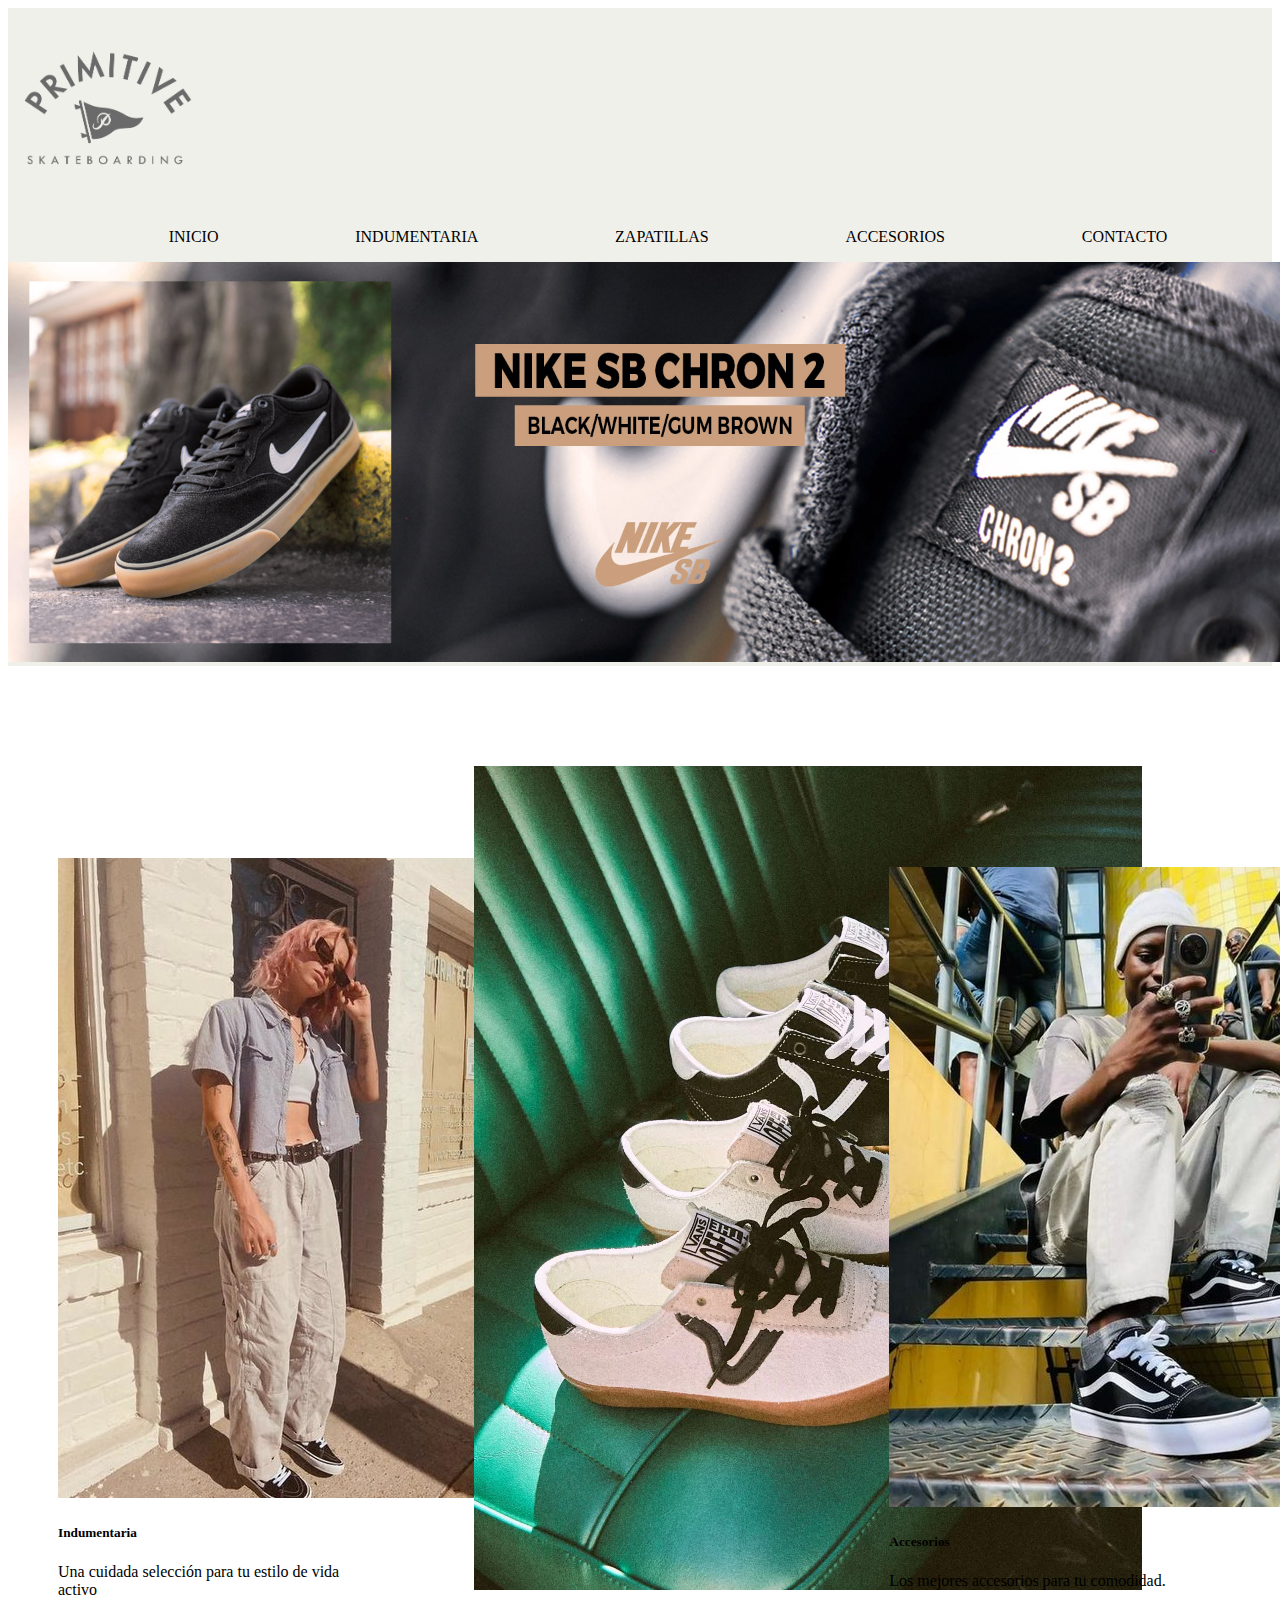
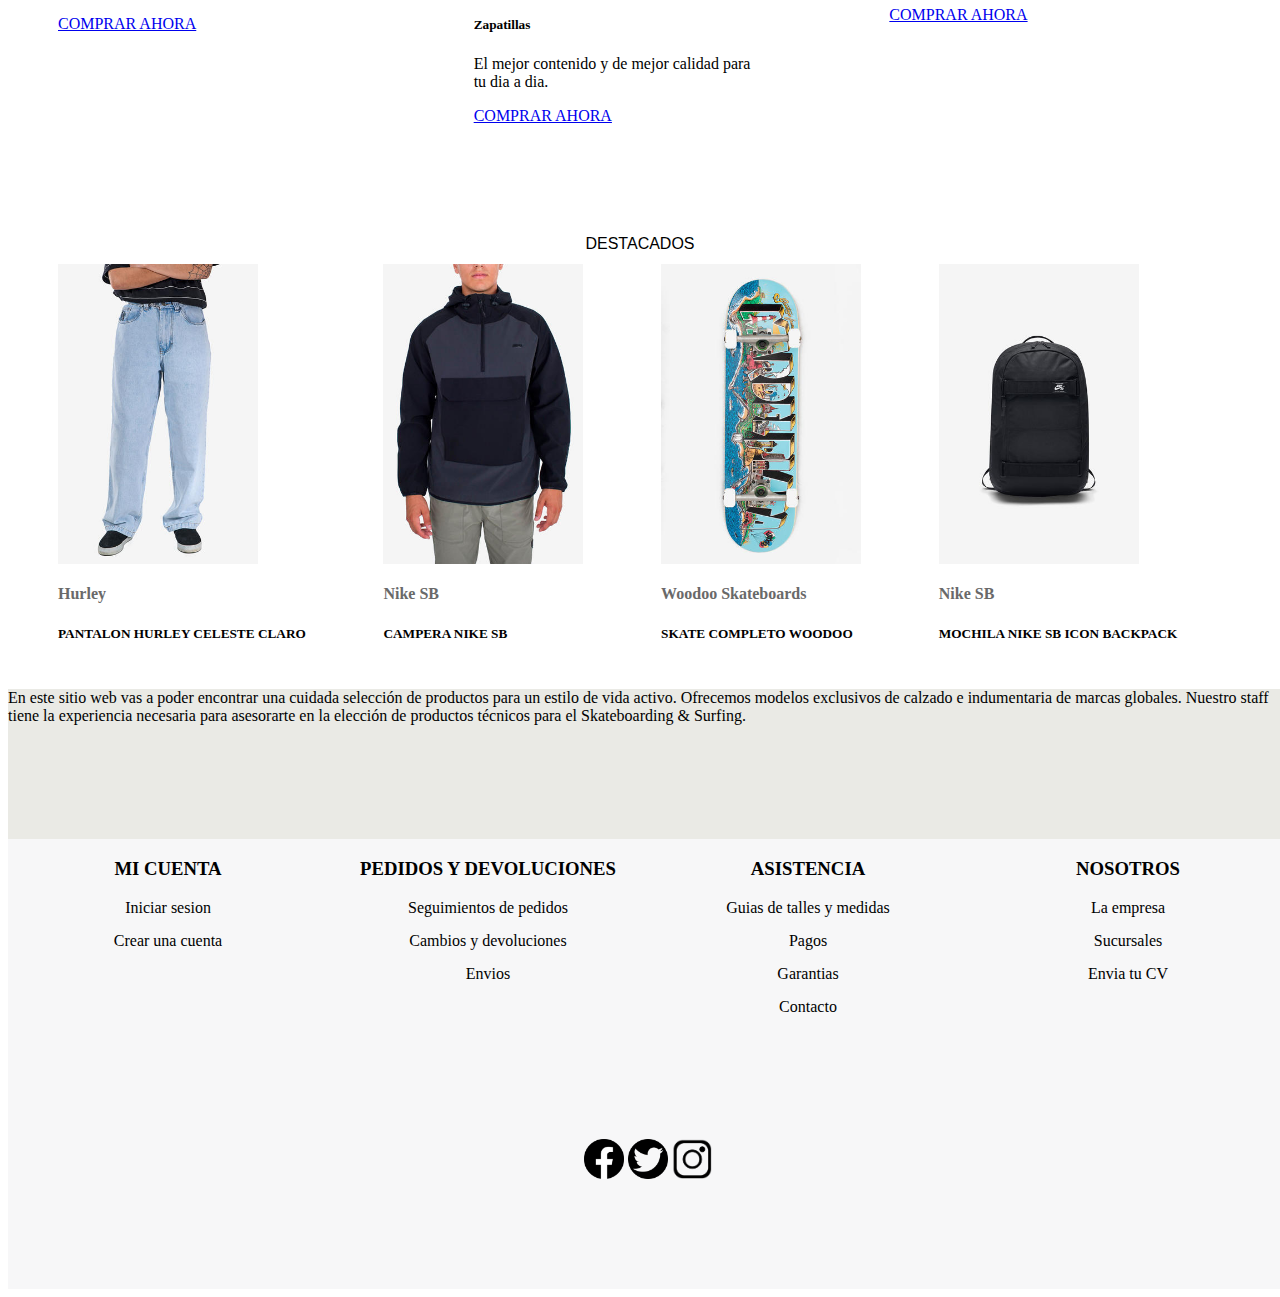
<file: index.html>
<!doctype html>
<html lang="en">

<head>
    <meta charset="utf-8">
    <meta name="viewport" content="width=device-width, initial-scale=1">
    <meta name="description" content=" Los mejores modelos exclusivos de calzado e indumentaria de marcas globales para tu estilo de vida
    activo.">
    <meta name="keywords" content="Indumentaria, zapatillas, remeras, skate, tendencia, nike, accesorios, vans">
    <title>Inicio</title>
    <link rel="stylesheet" href="./css/style.css">
    <link rel="shortcut icon" href="./resources/logo.jpg" type="image/x-icon">
    <link href="https://cdn.jsdelivr.net/npm/bootstrap@5.3.2/dist/css/bootstrap.min.css" rel="stylesheet"
        integrity="sha384-T3c6CoIi6uLrA9TneNEoa7RxnatzjcDSCmG1MXxSR1GAsXEV/Dwwykc2MPK8M2HN" crossorigin="anonymous">

</head>

<body>
    <header class="header">
        <nav>
            <a href="./index.html">
                <img src="./resources/MARCAS_Mesa de trabajo 1.png" alt="logo"></a>
            <ul>
                <li><a href="./index.html">INICIO</a></li>
                <li><a href="./pages/indumentaria.html">INDUMENTARIA</a></li>
                <li><a href="./pages/calzado.html">ZAPATILLAS</a></li>
                <li><a href="./pages/accesorios.html">ACCESORIOS</a></li>
                <li><a href="./pages/contacto.html">CONTACTO</a></li>
            </ul>
            <a href="#" class="banner-promo"><img src="./resources/Drifters_NikeSBCron2_WEB-Desktop.jpg"
                    alt="banner-promo"></a>
        </nav>

    </header>

    <main>

    <section>

        <div class="grid">
            <div class="producto1">
                <div class="card" style="width: 18rem;">
                    <img src="./resources/art3.jpeg" class="card-img-top" alt="INDUMENTARIA">
                    <div class="card-body">
                        <h5 class="card-title">Indumentaria</h5>
                        <p class="card-text">Una cuidada selección para tu estilo de vida activo</p>
                        <a href="#" class="btn btn-dark">COMPRAR AHORA</a>
                    </div>
                </div>
            </div>
            <div class="producto2">
                <div class="card" style="width: 18rem;">
                    <img src="./resources/art1.webp" class="card-img-top" alt="ZAPATILLAS">
                    <div class="card-body">
                        <h5 class="card-title">Zapatillas</h5>
                        <p class="card-text">El mejor contenido y de mejor calidad para tu dia a dia.</p>
                        <a href="#" class="btn btn-dark">COMPRAR AHORA</a>
                    </div>
                </div>
            </div>
            <div class="producto3">
                <div class="card" style="width: 18rem;">
                    <img src="./resources/promo1.jpeg" class="card-img-top" alt="ACCESORIOS">
                    <div class="card-body">
                        <h5 class="card-title">Accesorios</h5>
                        <p class="card-text">Los mejores accesorios para tu comodidad.</p>
                        <a href="#" class="btn btn-dark">COMPRAR AHORA</a>
                    </div>
                </div>
            </div>
        </div>

    </section>

    <section>
        <h1>DESTACADOS</h1>
        <div class="grid1">
            <div class="promo1"><img src="./resources/FOTOPRINC1.jpeg" alt="foto1"></div>
            <div class="promo2"><img src="./resources/FOTOPRINC2.jpeg" alt="foto2"></div>
            <div class="promo3"><img src="./resources/FOTOPRINC3.jpeg" alt="foto3"></div>
            <div class="promo4"><img src="./resources/FOTOPRINC4.jpeg" alt="foto4"></div>
            <div class="descripcion1">
                <h4>Hurley</h4>
                <h5>PANTALON HURLEY CELESTE CLARO</h5>
            </div>
            <div class="descripcion2">
                <h4>Nike SB</h4>
                <h5>CAMPERA NIKE SB</h5>
            </div>
            <div class="descripcion3">
                <h4>Woodoo Skateboards</h4>
                <h5>SKATE COMPLETO WOODOO</h5>
            </div>
            <div class="descripcion4">
                <h4>Nike SB</h4>
                <H5>MOCHILA NIKE SB ICON BACKPACK</H5>
            </div>

    </section>


    </main>

    <footer>
        <div class="footer">
            <div class="footer1">
                En este sitio web vas a poder encontrar una cuidada selección de productos para un estilo de vida
                activo. Ofrecemos modelos exclusivos de calzado e indumentaria de marcas globales.
                Nuestro staff tiene la experiencia necesaria para asesorarte en la elección de productos técnicos para
                el Skateboarding & Surfing.
            </div>
            <div class="footer2">
                <h3>MI CUENTA</h3>
                <li>Iniciar sesion</li>
                <li>Crear una cuenta</li>
            </div>
            <div class="footer3">
                <H3>PEDIDOS Y DEVOLUCIONES</H3>
                <li>Seguimientos de pedidos</li>
                <li>Cambios y devoluciones</li>
                <li>Envios</li>
            </div>
            <div class="footer4">
                <H3>ASISTENCIA</H3>
                <li>Guias de talles y medidas</li>
                <li>Pagos</li>
                <li>Garantias</li>
                <li>Contacto</li>
            </div>
            <div class="footer5">
                <H3>NOSOTROS</H3>
                <li>La empresa</li>
                <li>Sucursales</li>
                <li>Envia tu CV</li>
            </div>
            <div class="footer6">
                <a href="#"><img src="./resources/facebook2.png" alt="facebook"></a>
                <a href="#"><img src="./resources/twitter2.png" alt="twitter"></a>
                <a href="#"><img src="./resources/instagram.png" alt="instagram"></a>
            </div>
        </div>
    </footer>

</body>

</html>
<script src="https://cdn.jsdelivr.net/npm/bootstrap@5.3.2/dist/js/bootstrap.bundle.min.js"
    integrity="sha384-C6RzsynM9kWDrMNeT87bh95OGNyZPhcTNXj1NW7RuBCsyN/o0jlpcV8Qyq46cDfL"
    crossorigin="anonymous"></script>
</body>

</html>
</file>
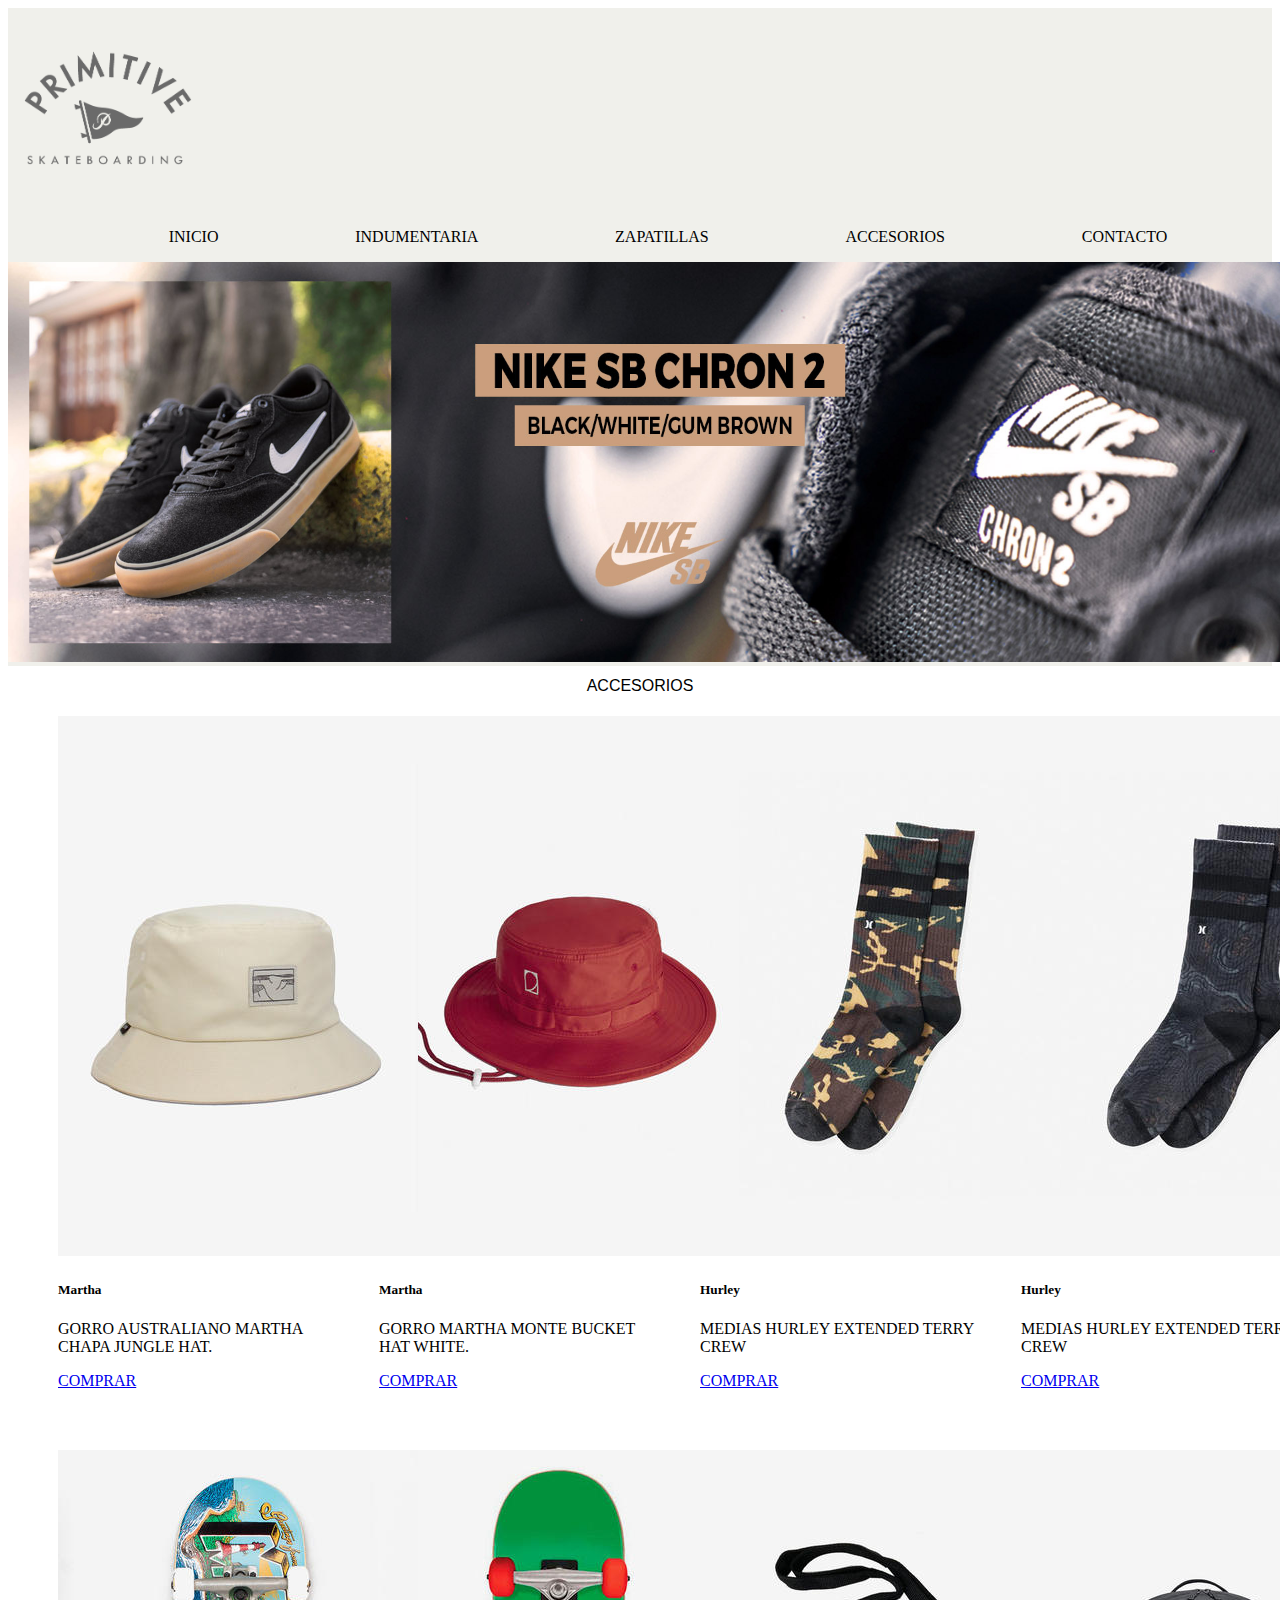
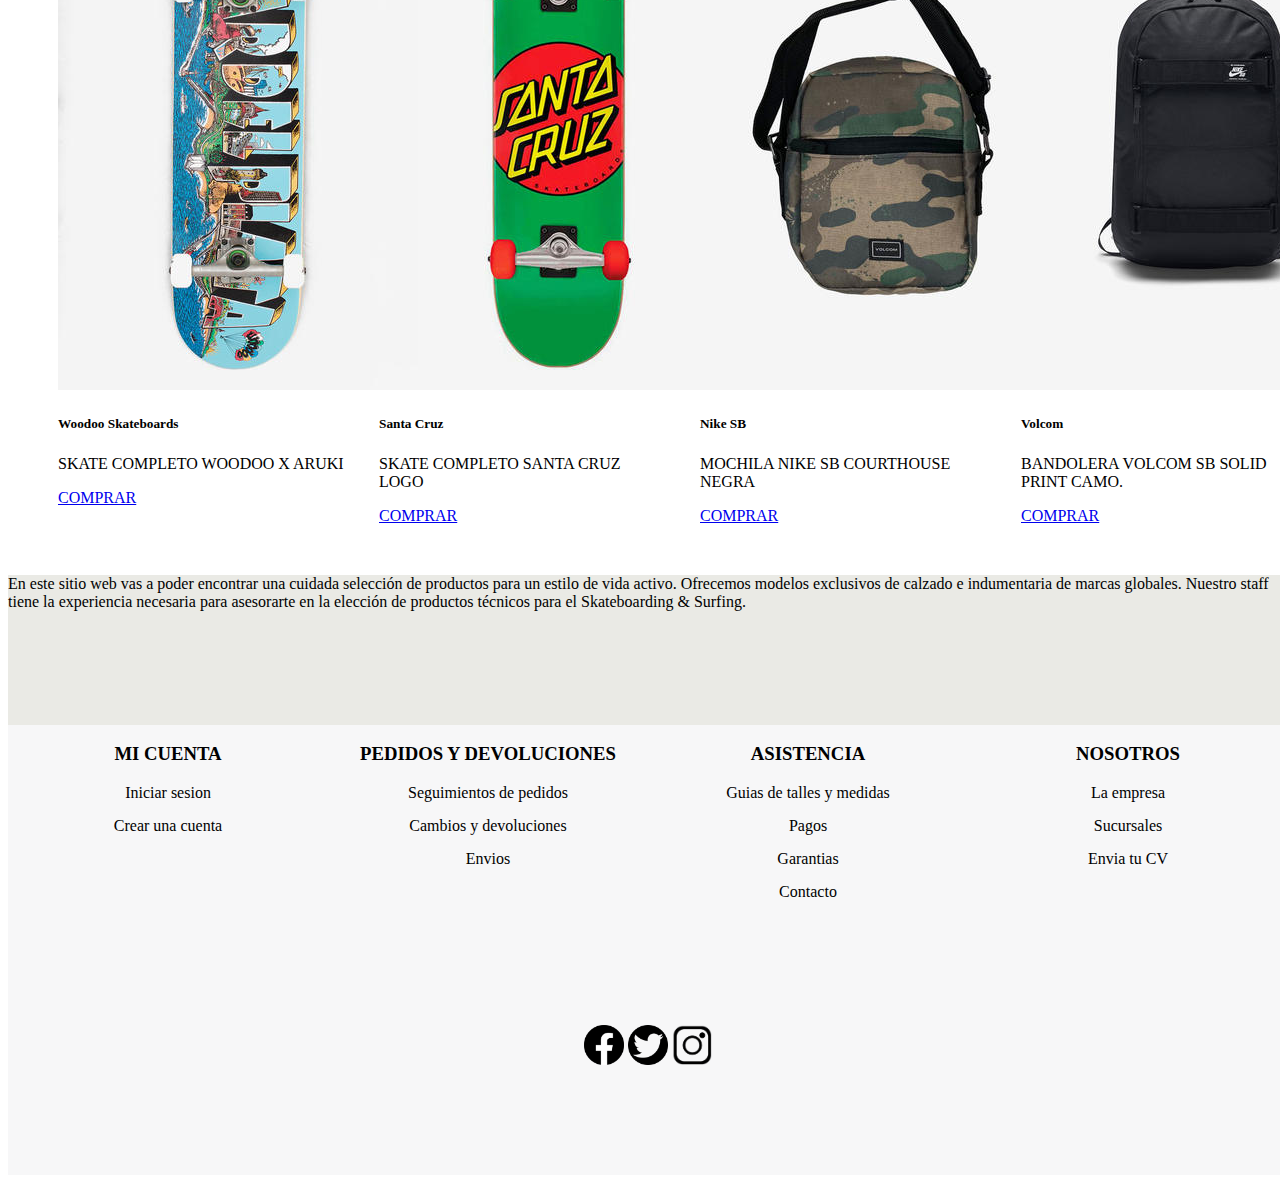
<file: pages/accesorios.html>
<!doctype html>
<html lang="en">
  <head>
    <meta charset="utf-8">
    <meta name="viewport" content="width=device-width, initial-scale=1">
    <meta name="description" content="Todas las tendencias que buscás para completar tu look">
    <meta name="keywords" content="Accesorios, gorra, mochilas, skates, gorros, billeteras">
    <title>Accesorios</title>
    <link rel="stylesheet" href="../css/style.css">
    <link rel="shortcut icon" href="../resources/logo.jpg" type="image/x-icon">
    <link href="https://cdn.jsdelivr.net/npm/bootstrap@5.3.2/dist/css/bootstrap.min.css" rel="stylesheet" integrity="sha384-T3c6CoIi6uLrA9TneNEoa7RxnatzjcDSCmG1MXxSR1GAsXEV/Dwwykc2MPK8M2HN" crossorigin="anonymous">
  </head>
  <body>
    <header class="header">
      <nav class="header__nav">
          <a href="../index.html">
              <img src="../resources/MARCAS_Mesa de trabajo 1.png" alt="logo"></a>
          <ul>
              <li><a href="../index.html">INICIO</a></li>
              <li><a href="./indumentaria.html">INDUMENTARIA</a></li>
              <li><a href="./calzado.html">ZAPATILLAS</a></li>
              <li><a href="./accesorios.html">ACCESORIOS</a></li>
              <li><a href="./contacto.html">CONTACTO</a></li>
          </ul>
                <a href="#" class="banner-promo"><img src="../resources/Drifters_NikeSBCron2_WEB-Desktop.jpg"
              alt="banner-promo"></a>
      </nav>

  </header>

  <main>
    <section>
      <H1>ACCESORIOS</H1>
      <div class="remera">
        <div class="remera4">
          <div class="card" style="width: 18rem;">
            <img src="../resources/accesorio1.jpeg" class="card-img-top" alt="...">
            <div class="card-body">
              <h5 class="card-title">Hurley</h5>
              <p class="card-text">MEDIAS HURLEY EXTENDED TERRY CREW</p>
              <a href="#" class="btn btn-secondary">COMPRAR</a>
            </div>
          </div>
        </div>
        <div class="remera3">
          <div class="card" style="width: 18rem;">
            <img src="../resources/accesorio2.jpeg" class="card-img-top" alt="...">
            <div class="card-body">
              <h5 class="card-title">Hurley</h5>
              <p class="card-text">MEDIAS HURLEY EXTENDED TERRY CREW</p>
              <a href="#" class="btn btn-secondary">COMPRAR</a>
            </div>
          </div>
        </div>
        <div class="remera2">
          <div class="card" style="width: 18rem;">
            <img src="../resources/accesorio3.jpeg" class="card-img-top" alt="...">
            <div class="card-body">
              <h5 class="card-title">Martha</h5>
              <p class="card-text">GORRO MARTHA MONTE BUCKET HAT WHITE.</p>
              <a href="#" class="btn btn-secondary">COMPRAR</a>
            </div>
          </div>
        </div>
        <div class="remera1">
          <div class="card" style="width: 18rem;">
            <img src="../resources/accesorio4.jpeg" class="card-img-top" alt="...">
            <div class="card-body">
              <h5 class="card-title">Martha</h5>
              <p class="card-text">GORRO AUSTRALIANO MARTHA CHAPA JUNGLE HAT.</p>
              <a href="#" class="btn btn-secondary">COMPRAR</a>
            </div>
          </div>
        </div>
      </div>
    </section>

    <section>
      <div class="remeras2">
        <div class="remera4">
          <div class="card" style="width: 18rem;">
            <img src="../resources/accesorio5.jpeg" class="card-img-top" alt="...">
            <div class="card-body">
              <h5 class="card-title">Volcom</h5>
              <p class="card-text">BANDOLERA VOLCOM SB SOLID PRINT CAMO.</p>
              <a href="#" class="btn btn-secondary">COMPRAR</a>
            </div>
          </div>
        </div>
        <div class="remera3">
          <div class="card" style="width: 18rem;">
            <img src="../resources/accesorio6.jpeg" class="card-img-top" alt="...">
            <div class="card-body">
              <h5 class="card-title">Nike SB</h5>
              <p class="card-text">MOCHILA NIKE SB COURTHOUSE NEGRA</p>
              <a href="#" class="btn btn-secondary">COMPRAR</a>
            </div>
          </div>
        </div>
        <div class="remera2">
          <div class="card" style="width: 18rem;">
            <img src="../resources/accesorio8.jpeg" class="card-img-top" alt="...">
            <div class="card-body">
              <h5 class="card-title">Santa Cruz</h5>
              <p class="card-text">SKATE COMPLETO SANTA CRUZ LOGO</p>
              <a href="#" class="btn btn-secondary">COMPRAR</a>
            </div>
          </div>
        </div>
        <div class="remera1">
            <div class="card" style="width: 18rem;">
              <img src="../resources/accesorio7.jpeg" class="card-img-top" alt="...">
              <div class="card-body">
                <h5 class="card-title">Woodoo Skateboards</h5>
                <p class="card-text">SKATE COMPLETO WOODOO X ARUKI</p>
                <a href="#" class="btn btn-secondary">COMPRAR</a>
              </div>
          </div>
        </div>
      </div>

    </section>
  </main>




    <footer>
      <div class="footer">
          <div class="footer1">
              En este sitio web vas a poder encontrar una cuidada selección de productos para un estilo de vida activo. Ofrecemos modelos exclusivos de calzado e indumentaria de marcas globales.
              Nuestro staff tiene la experiencia necesaria para asesorarte en la elección de productos técnicos para el Skateboarding & Surfing.
          </div>
          <div class="footer2">
              <h3>MI CUENTA</h3>
              <li>Iniciar sesion</li>
              <li>Crear una cuenta</li>
          </div>
          <div class="footer3">
              <H3>PEDIDOS Y DEVOLUCIONES</H3>
              <li>Seguimientos de pedidos</li>
              <li>Cambios y devoluciones</li>
              <li>Envios</li>
          </div>
          <div class="footer4">
              <H3>ASISTENCIA</H3>
              <li>Guias de talles y medidas</li>
              <li>Pagos</li>
              <li>Garantias</li>
              <li>Contacto</li>
          </div>
          <div class="footer5">
              <H3>NOSOTROS</H3>
              <li>La empresa</li>
              <li>Sucursales</li>
              <li>Envia tu CV</li>
          </div>
          <div class="footer6">
              <a href="#"><img src="../resources/facebook2.png" alt="facebook"></a>
              <a href="#"><img src="../resources/twitter2.png" alt="twitter"></a>
              <a href="#"><img src="../resources/instagram.png" alt="instagram"></a>
          </div>
      </div>
  </footer>
    <script src="https://cdn.jsdelivr.net/npm/bootstrap@5.3.2/dist/js/bootstrap.bundle.min.js" integrity="sha384-C6RzsynM9kWDrMNeT87bh95OGNyZPhcTNXj1NW7RuBCsyN/o0jlpcV8Qyq46cDfL" crossorigin="anonymous"></script>
  </body>
</html>
</file>
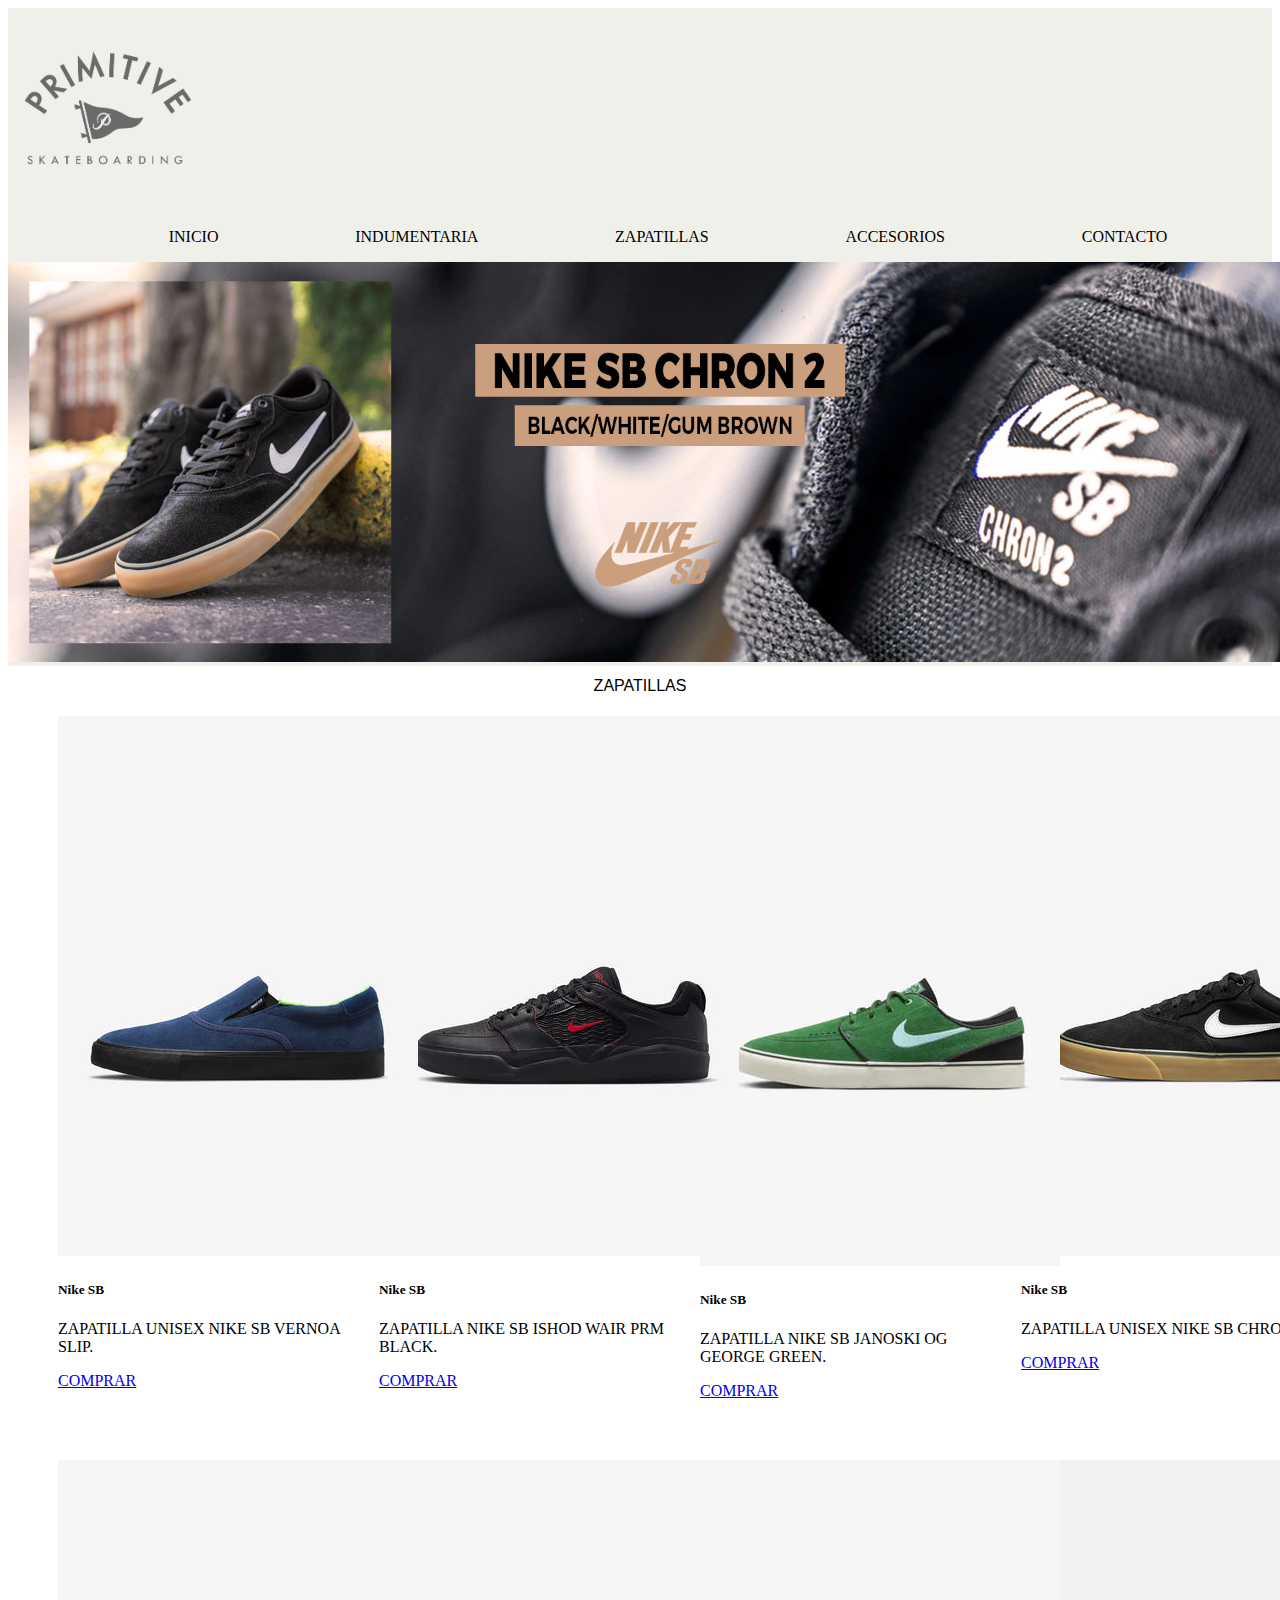
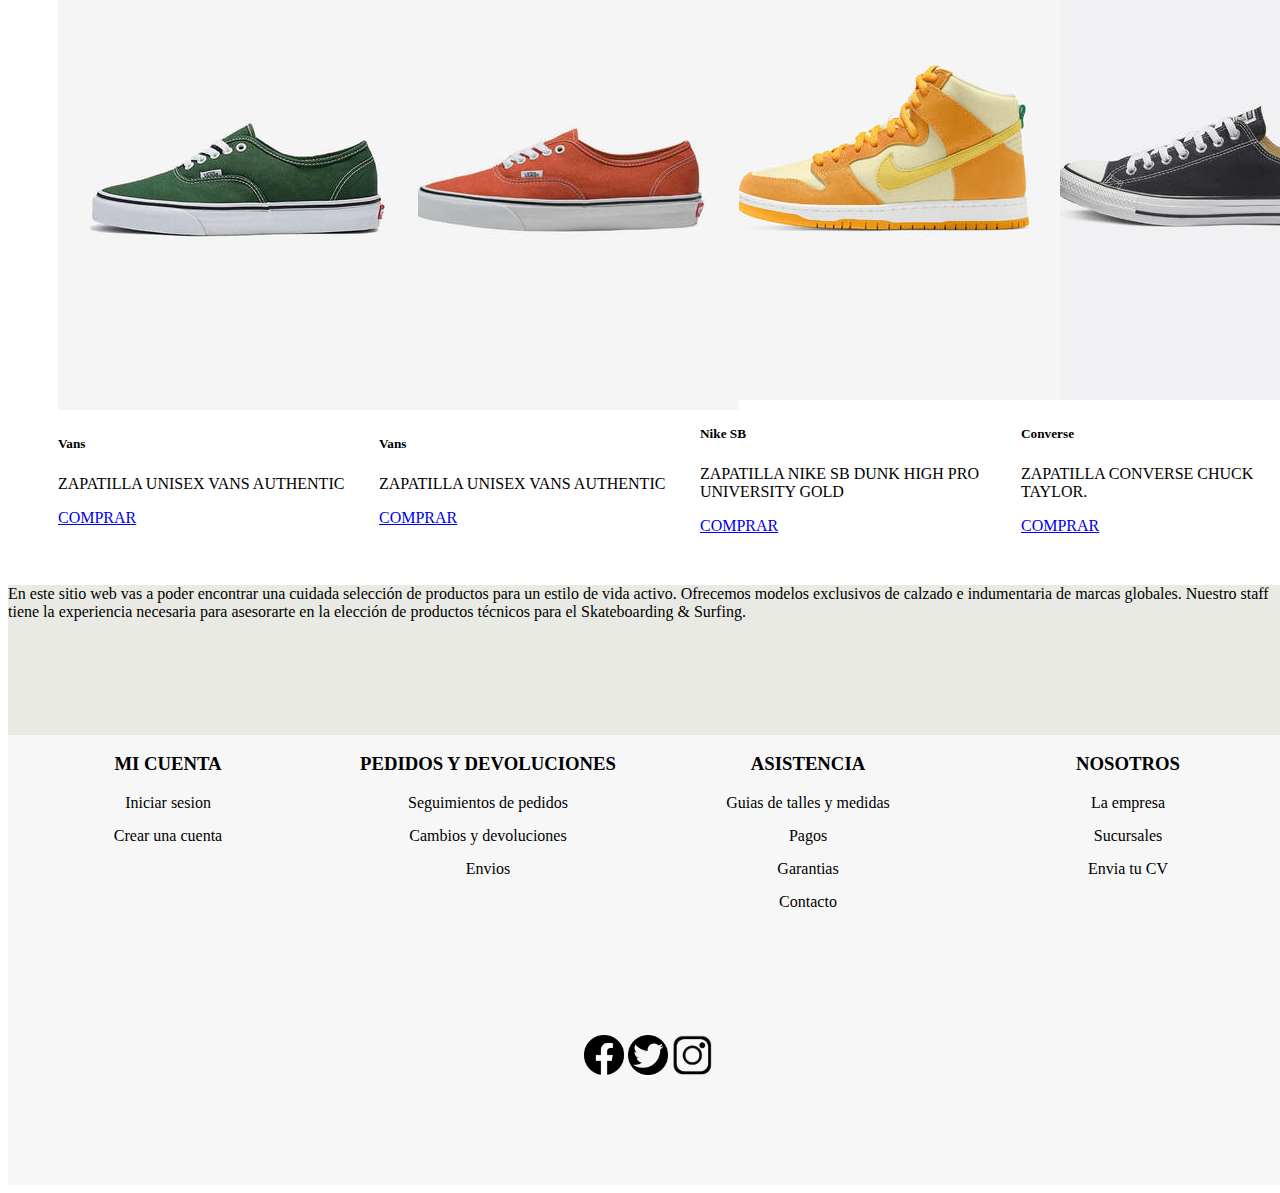
<file: pages/calzado.html>
<!doctype html>
<html lang="en">
  <head>
    <meta charset="utf-8">
    <meta name="viewport" content="width=device-width, initial-scale=1">
    <meta name="descrption" content="Accedé a las últimas tendencias en zapatillas deportivas y urbanas de las mejores marcas">
    <meta name="keywords" content="zapatillas, vans, nike, skate, comodidad">
    <title>Calzado</title>
    <link rel="stylesheet" href="../css/style.css">
    <link rel="shortcut icon" href="../resources/logo.jpg" type="image/x-icon">
    <link href="https://cdn.jsdelivr.net/npm/bootstrap@5.3.2/dist/css/bootstrap.min.css" rel="stylesheet" integrity="sha384-T3c6CoIi6uLrA9TneNEoa7RxnatzjcDSCmG1MXxSR1GAsXEV/Dwwykc2MPK8M2HN" crossorigin="anonymous">
  </head>
  <body>
    <header class="header">
      <nav class="header__nav">
          <a href="../index.html">
              <img src="../resources/MARCAS_Mesa de trabajo 1.png" alt="logo"></a>
          <ul>
              <li><a href="../index.html">INICIO</a></li>
              <li><a href="./indumentaria.html">INDUMENTARIA</a></li>
              <li><a href="./calzado.html">ZAPATILLAS</a></li>
              <li><a href="./accesorios.html">ACCESORIOS</a></li>
              <li><a href="./contacto.html">CONTACTO</a></li>
          </ul>
                <a href="#" class="banner-promo"><img src="../resources/Drifters_NikeSBCron2_WEB-Desktop.jpg"
              alt="banner-promo"></a>
      </nav>

  </header>
  
  <main>
    <section>
      <H1>ZAPATILLAS</H1>
      <div class="remera">
        <div class="remera4">
          <div class="card" style="width: 18rem;">
            <img src="../resources/zapas1.jpeg" class="card-img-top" alt="...">
            <div class="card-body">
              <h5 class="card-title">Nike SB</h5>
              <p class="card-text">ZAPATILLA UNISEX NIKE SB CHRON 2</p>
              <a href="#" class="btn btn-secondary">COMPRAR</a>
            </div>
          </div>
        </div>
        <div class="remera3">
          <div class="card" style="width: 18rem;">
            <img src="../resources/zapas2.jpeg" class="card-img-top" alt="...">
            <div class="card-body">
              <h5 class="card-title">Nike SB</h5>
              <p class="card-text">ZAPATILLA NIKE SB JANOSKI OG GEORGE GREEN.</p>
              <a href="#" class="btn btn-secondary">COMPRAR</a>
            </div>
          </div>
        </div>
        <div class="remera2">
          <div class="card" style="width: 18rem;">
            <img src="../resources/zapas3.jpeg" class="card-img-top" alt="...">
            <div class="card-body">
              <h5 class="card-title">Nike SB</h5>
              <p class="card-text">ZAPATILLA NIKE SB ISHOD WAIR PRM BLACK.</p>
              <a href="#" class="btn btn-secondary">COMPRAR</a>
            </div>
          </div>
        </div>
        <div class="remera1">
          <div class="card" style="width: 18rem;">
            <img src="../resources/zapas4.jpeg" class="card-img-top" alt="...">
            <div class="card-body">
              <h5 class="card-title">Nike SB</h5>
              <p class="card-text">ZAPATILLA UNISEX NIKE SB VERNOA SLIP.</p>
              <a href="#" class="btn btn-secondary">COMPRAR</a>
            </div>
          </div>
        </div>
      </div>
    </section>

    <section>
      <div class="remeras2">
        <div class="remera4">
          <div class="card" style="width: 18rem;">
            <img src="../resources/zapas5.jpeg" class="card-img-top" alt="...">
            <div class="card-body">
              <h5 class="card-title"> Converse</h5>
              <p class="card-text">ZAPATILLA CONVERSE CHUCK TAYLOR.</p>
              <a href="#" class="btn btn-secondary">COMPRAR</a>
            </div>
          </div>
        </div>
        <div class="remera3">
          <div class="card" style="width: 18rem;">
            <img src="../resources/zapas6.jpeg" class="card-img-top" alt="...">
            <div class="card-body">
              <h5 class="card-title">Nike SB</h5>
              <p class="card-text">ZAPATILLA NIKE SB DUNK HIGH PRO UNIVERSITY GOLD</p>
              <a href="#" class="btn btn-secondary">COMPRAR</a>
            </div>
          </div>
        </div>
        <div class="remera2">
          <div class="card" style="width: 18rem;">
            <img src="../resources/zapas7.jpeg" class="card-img-top" alt="...">
            <div class="card-body">
              <h5 class="card-title">Vans</h5>
              <p class="card-text">ZAPATILLA UNISEX VANS AUTHENTIC</p>
              <a href="#" class="btn btn-secondary">COMPRAR</a>
            </div>
          </div>
        </div>
        <div class="remera1">
            <div class="card" style="width: 18rem;">
              <img src="../resources/zapas8.jpeg" class="card-img-top" alt="...">
              <div class="card-body">
                <h5 class="card-title">Vans</h5>
                <p class="card-text">ZAPATILLA UNISEX VANS AUTHENTIC</p>
                <a href="#" class="btn btn-secondary">COMPRAR</a>
              </div>
          </div>
        </div>
      </div>

    </section>
  </main>

  <footer>
    <div class="footer">
        <div class="footer1">
            En este sitio web vas a poder encontrar una cuidada selección de productos para un estilo de vida activo. Ofrecemos modelos exclusivos de calzado e indumentaria de marcas globales.
            Nuestro staff tiene la experiencia necesaria para asesorarte en la elección de productos técnicos para el Skateboarding & Surfing.
        </div>
        <div class="footer2">
            <h3>MI CUENTA</h3>
            <li>Iniciar sesion</li>
            <li>Crear una cuenta</li>
        </div>
        <div class="footer3">
            <H3>PEDIDOS Y DEVOLUCIONES</H3>
            <li>Seguimientos de pedidos</li>
            <li>Cambios y devoluciones</li>
            <li>Envios</li>
        </div>
        <div class="footer4">
            <H3>ASISTENCIA</H3>
            <li>Guias de talles y medidas</li>
            <li>Pagos</li>
            <li>Garantias</li>
            <li>Contacto</li>
        </div>
        <div class="footer5">
            <H3>NOSOTROS</H3>
            <li>La empresa</li>
            <li>Sucursales</li>
            <li>Envia tu CV</li>
        </div>
        <div class="footer6">
            <a href="#"><img src="../resources/facebook2.png" alt="facebook"></a>
            <a href="#"><img src="../resources/twitter2.png" alt="twitter"></a>
            <a href="#"><img src="../resources/instagram.png" alt="instagram"></a>
        </div>
    </div>
</footer>
    <script src="https://cdn.jsdelivr.net/npm/bootstrap@5.3.2/dist/js/bootstrap.bundle.min.js" integrity="sha384-C6RzsynM9kWDrMNeT87bh95OGNyZPhcTNXj1NW7RuBCsyN/o0jlpcV8Qyq46cDfL" crossorigin="anonymous"></script>
  </body>
</html>
</file>
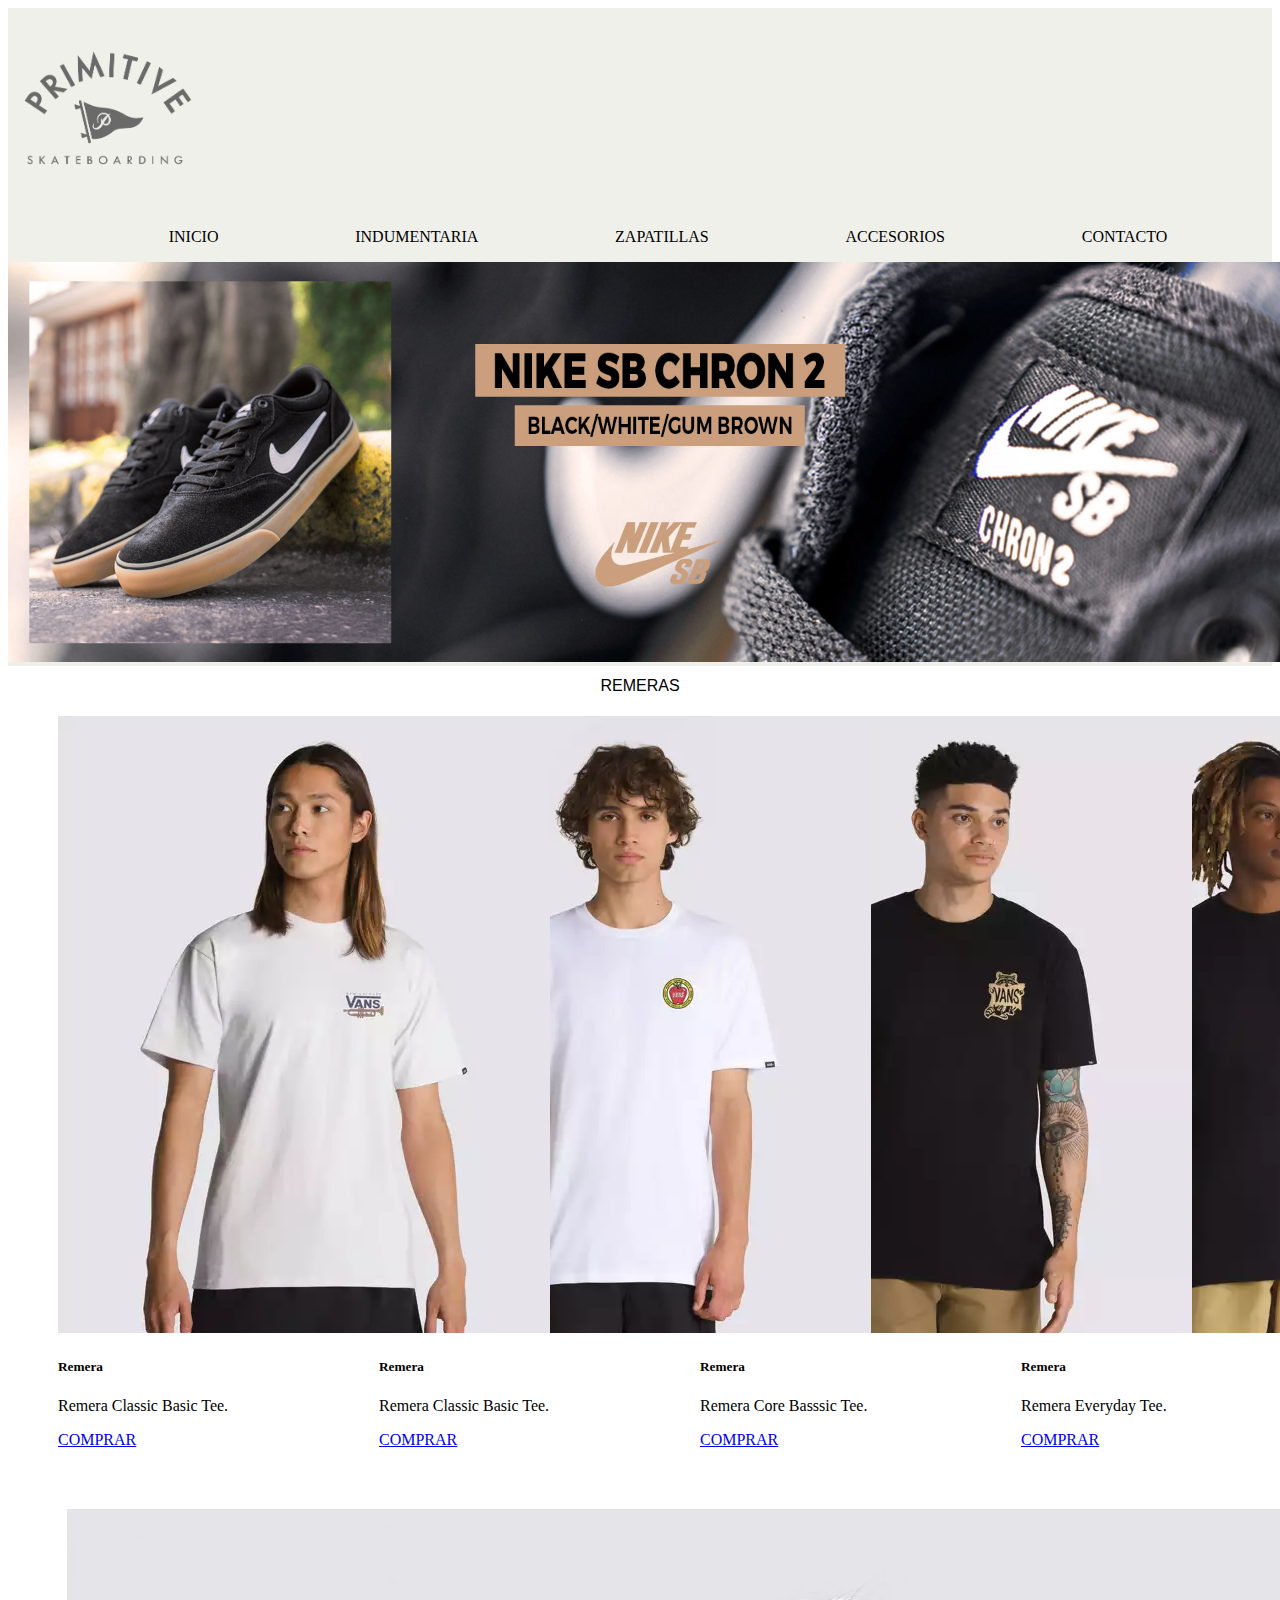
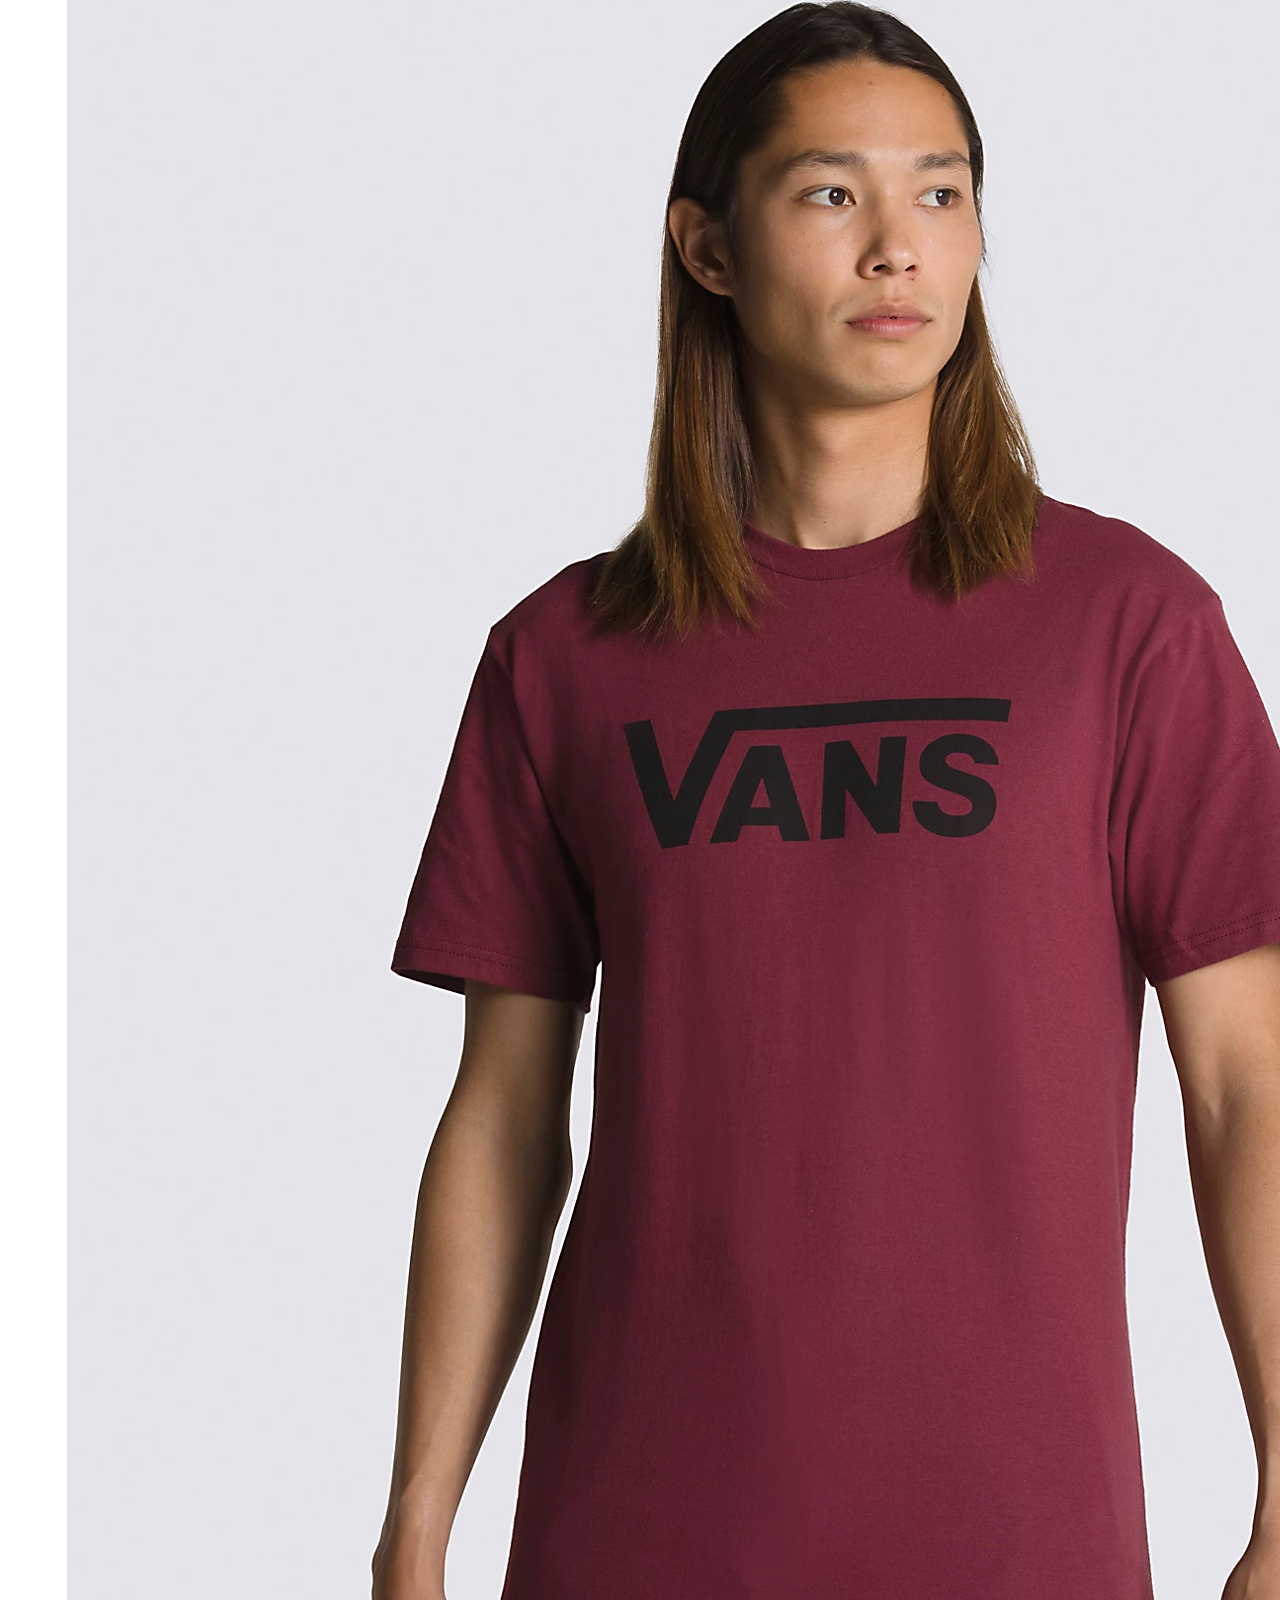
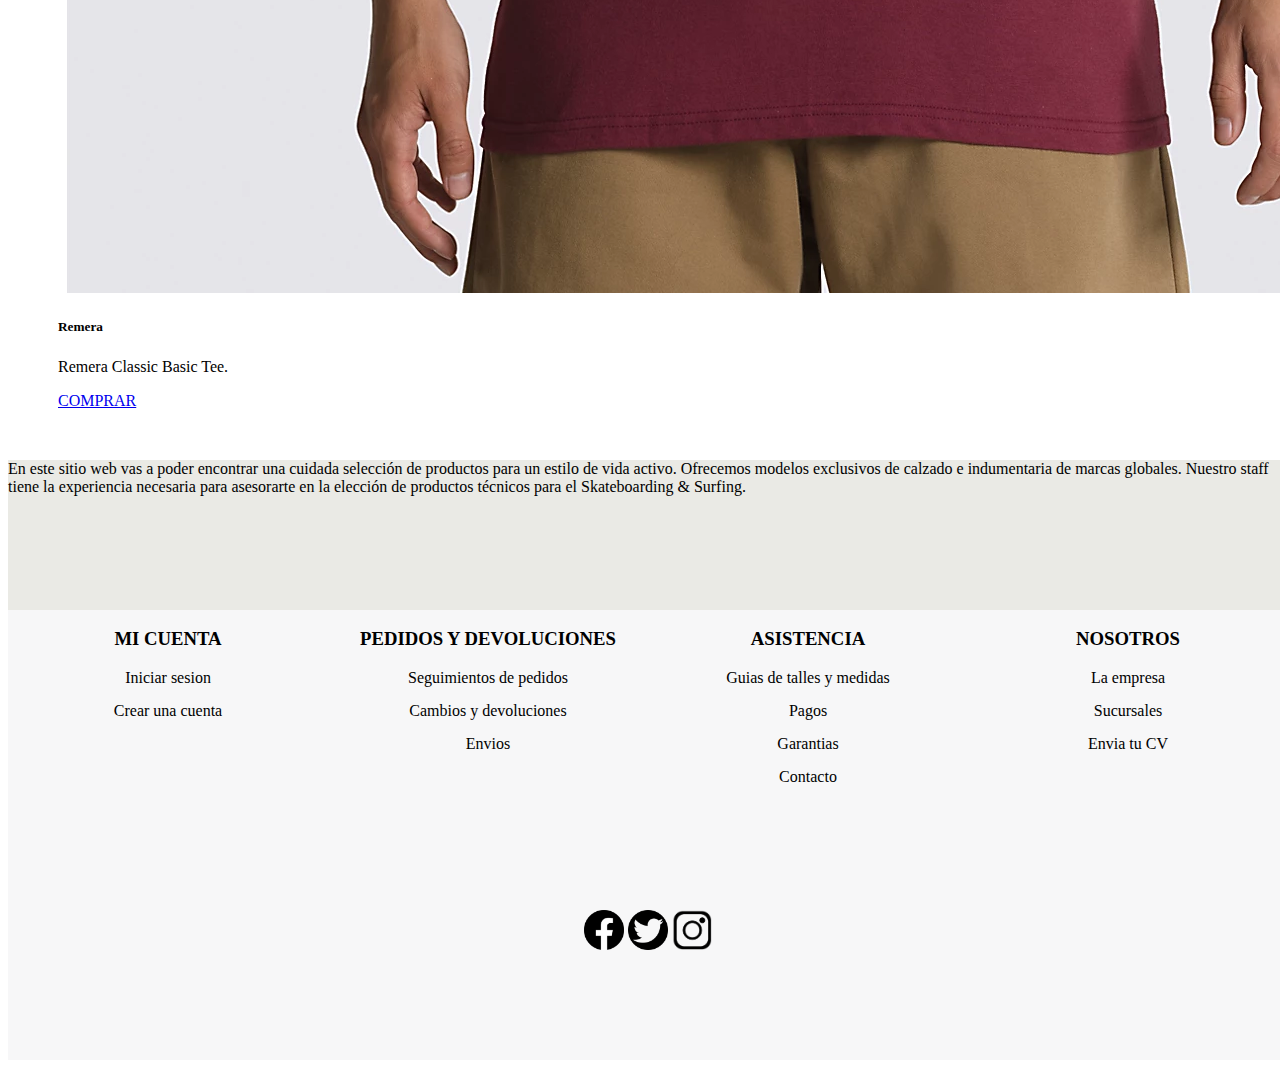
<file: pages/indumentaria.html>
<!doctype html>
<html lang="en">

<head>
  <meta charset="utf-8">
  <meta name="viewport" content="width=device-width, initial-scale=1">
  <meta name="description" content="Lo mejor en prendas de tendencias de las mejores marcas y con los mejores precios">
  <meta name="keywords" content="remeras, moda, nike, skateboarding, estilo">
  <title>Indumentaria</title>
  <link rel="stylesheet" href="../css/style.css">
  <link rel="shortcut icon" href="../resources/logo.jpg" type="image/x-icon">
  <link href="https://cdn.jsdelivr.net/npm/bootstrap@5.3.2/dist/css/bootstrap.min.css" rel="stylesheet"
    integrity="sha384-T3c6CoIi6uLrA9TneNEoa7RxnatzjcDSCmG1MXxSR1GAsXEV/Dwwykc2MPK8M2HN" crossorigin="anonymous">
</head>

<body>
  <header class="header">
    <nav class="header__nav">
      <a href="../index.html">
        <img src="../resources/MARCAS_Mesa de trabajo 1.png" alt="logo"></a>
      <ul>
        <li><a href="../index.html">INICIO</a></li>
        <li><a href="./indumentaria.html">INDUMENTARIA</a></li>
        <li><a href="./calzado.html">ZAPATILLAS</a></li>
        <li><a href="./accesorios.html">ACCESORIOS</a></li>
        <li><a href="./contacto.html">CONTACTO</a></li>
      </ul>
      <a href="#" class="banner-promo"><img src="../resources/Drifters_NikeSBCron2_WEB-Desktop.jpg"
        alt="banner-promo"></a>
    </nav>

  </header>

  <main>
    <section>
      <H1>REMERAS</H1>
      <div class="remera">
        <div class="remera4">
          <div class="card" style="width: 18rem;">
            <img src="../resources/reme1.webp" class="card-img-top" alt="...">
            <div class="card-body">
              <h5 class="card-title">Remera</h5>
              <p class="card-text">Remera Everyday Tee.</p>
              <a href="#" class="btn btn-secondary">COMPRAR</a>
            </div>
          </div>
        </div>
        <div class="remera3">
          <div class="card" style="width: 18rem;">
            <img src="../resources/remee2.webp" class="card-img-top" alt="...">
            <div class="card-body">
              <h5 class="card-title">Remera</h5>
              <p class="card-text">Remera Core Basssic Tee.</p>
              <a href="#" class="btn btn-secondary">COMPRAR</a>
            </div>
          </div>
        </div>
        <div class="remera2">
          <div class="card" style="width: 18rem;">
            <img src="../resources/reme3.webp" class="card-img-top" alt="...">
            <div class="card-body">
              <h5 class="card-title">Remera</h5>
              <p class="card-text">Remera Classic Basic Tee.</p>
              <a href="#" class="btn btn-secondary">COMPRAR</a>
            </div>
          </div>
        </div>
        <div class="remera1">
          <div class="card" style="width: 18rem;">
            <img src="../resources/reme4.webp" class="card-img-top" alt="...">
            <div class="card-body">
              <h5 class="card-title">Remera</h5>
              <p class="card-text">Remera Classic Basic Tee.</p>
              <a href="#" class="btn btn-secondary">COMPRAR</a>
            </div>
          </div>
        </div>
      </div>
    </section>

    <section>
      <div class="remeras2">
        <div class="remera4">
          <div class="card" style="width: 18rem;">
            <img src="../resources/reme5.webp" class="card-img-top" alt="...">
            <div class="card-body">
              <h5 class="card-title">Remera</h5>
              <p class="card-text">Remera Side Patch Classic.</p>
              <a href="#" class="btn btn-secondary">COMPRAR</a>
            </div>
          </div>
        </div>
        <div class="remera3">
          <div class="card" style="width: 18rem;">
            <img src="../resources/reme6.webp" class="card-img-top" alt="...">
            <div class="card-body">
              <h5 class="card-title">Remera</h5>
              <p class="card-text">Remera Break Apart.</p>
              <a href="#" class="btn btn-secondary">COMPRAR</a>
            </div>
          </div>
        </div>
        <div class="remera2">
          <div class="card" style="width: 18rem;">
            <img src="../resources/reme7.webp" class="card-img-top" alt="...">
            <div class="card-body">
              <h5 class="card-title">Remera</h5>
              <p class="card-text">Remera Everyday Tee.</p>
              <a href="#" class="btn btn-secondary">COMPRAR</a>
            </div>
          </div>
        </div>
        <div class="remera1">
          <div class="card" style="width: 18rem;">
            <img src="../resources/reme8.webp" class="card-img-top" alt="...">
            <div class="card-body">
              <h5 class="card-title">Remera</h5>
              <p class="card-text">Remera Classic Basic Tee.</p>
              <a href="#" class="btn btn-secondary">COMPRAR</a>
            </div>
          </div>
        </div>
      </div>

    </section>
  </main>

  <footer>
    <div class="footer">
      <div class="footer1">
        En este sitio web vas a poder encontrar una cuidada selección de productos para un estilo de vida activo.
        Ofrecemos modelos exclusivos de calzado e indumentaria de marcas globales.
        Nuestro staff tiene la experiencia necesaria para asesorarte en la elección de productos técnicos para el
        Skateboarding & Surfing.
      </div>
      <div class="footer2">
        <h3>MI CUENTA</h3>
        <li>Iniciar sesion</li>
        <li>Crear una cuenta</li>
      </div>
      <div class="footer3">
        <H3>PEDIDOS Y DEVOLUCIONES</H3>
        <li>Seguimientos de pedidos</li>
        <li>Cambios y devoluciones</li>
        <li>Envios</li>
      </div>
      <div class="footer4">
        <H3>ASISTENCIA</H3>
        <li>Guias de talles y medidas</li>
        <li>Pagos</li>
        <li>Garantias</li>
        <li>Contacto</li>
      </div>
      <div class="footer5">
        <H3>NOSOTROS</H3>
        <li>La empresa</li>
        <li>Sucursales</li>
        <li>Envia tu CV</li>
      </div>
      <div class="footer6">
        <a href="#"><img src="../resources/facebook2.png" alt="facebook"></a>
        <a href="#"><img src="../resources/twitter2.png" alt="twitter"></a>
        <a href="#"><img src="../resources/instagram.png" alt="instagram"></a>
      </div>
    </div>
  </footer>
  <script src="https://cdn.jsdelivr.net/npm/bootstrap@5.3.2/dist/js/bootstrap.bundle.min.js"
    integrity="sha384-C6RzsynM9kWDrMNeT87bh95OGNyZPhcTNXj1NW7RuBCsyN/o0jlpcV8Qyq46cDfL"
    crossorigin="anonymous"></script>
</body>

</html>
</file>
<file: css/style.css>
.header {
  display: flex;
  justify-content: space-between;
  align-items: center;
  background-color: rgba(187, 187, 165, 0.229); }
  .header a img {
    width: 200px;
    justify-content: center;
    text-align: center;
    animation-name: mover;
    animation-duration: 4s; }

@keyframes mover {
  0% {
    transform: translateX(100%); }
  100% {
    transform: translateX(0); } }
  .header .banner-promo img {
    width: 100vw; }
  .header ul {
    display: flex;
    list-style: none;
    flex-wrap: wrap;
    text-align: center;
    justify-content: space-evenly; }
    .header ul a {
      padding: 0 1rem;
      text-align: right;
      text-decoration: none;
      color: black; }
      .header ul a:hover {
        background-color: rgba(129, 107, 107, 0.776);
        color: white;
        text-decoration: none;
        transition: all .4s; }

@media (max-width: 700px) {
  h1,
  a {
    font-size: 23px; }
  .header nav {
    font-size: 15px;
    display: block; }
  .header nav ul {
    display: flex;
    text-align: right;
    justify-content: space-evenly; }
  .header nav ul li a {
    font-size: 15px; }
  .header nav a img {
    width: 300px;
    justify-content: space-evenly; } }

.grid {
  padding-left: 50px;
  padding-block: 100px;
  flex-wrap: wrap;
  align-items: center;
  display: grid;
  grid-template-columns: 1fr 1fr 1fr;
  grid-template-rows: 0.5fr;
  gap: 0px 33px;
  grid-auto-flow: row;
  grid-template-areas: "producto1 producto2 producto3"; }
  .grid .producto1 {
    grid-area: producto1; }
  .grid .producto2 {
    grid-area: producto2; }
  .grid .producto3 {
    grid-area: producto3; }

h1 {
  text-align: center;
  font-family: Verdana, Geneva, Tahoma, sans-serif;
  font-size: medium;
  font-weight: 400; }
  h1:hover {
    background-color: rgba(129, 107, 107, 0.776);
    color: white;
    transition: all .5s; }

.grid1 {
  padding-left: 50px;
  padding-right: 50px;
  display: grid;
  grid-template-columns: 0, 5fr 0, 5fr 0, 5fr 0, 5fr;
  grid-template-rows: 300px 125px;
  gap: 0% 33px;
  grid-auto-flow: row;
  justify-content: stretch;
  align-content: center;
  justify-items: stretch;
  align-items: stretch;
  grid-template-areas: "promo1 promo2 promo3 promo4" "descripcion1 descripcion2 descripcion3 descripcion4"; }
  .grid1 h4 {
    color: dimgray; }
  .grid1 .descripcion1 {
    grid-area: descripcion1; }
  .grid1 .descripcion2 {
    grid-area: descripcion2; }
  .grid1 .descripcion3 {
    grid-area: descripcion3; }
  .grid1 .descripcion4 {
    grid-area: descripcion4; }
  .grid1 .promo1 {
    grid-area: promo1; }
    .grid1 .promo1 img {
      width: 200px;
      height: 300px; }
  .grid1 .promo2 {
    grid-area: promo2; }
    .grid1 .promo2 img {
      width: 200px;
      height: 300px; }
  .grid1 .promo3 {
    grid-area: promo3; }
    .grid1 .promo3 img {
      width: 200px;
      height: 300px; }
  .grid1 .promo4 {
    grid-area: promo4; }
    .grid1 .promo4 img {
      width: 200px;
      height: 300px; }

.remera {
  display: grid;
  grid-template-columns: 1fr 1fr 1fr 1fr;
  grid-template-rows: 0.5fr;
  grid-auto-columns: 1fr;
  gap: 0% 33px;
  grid-auto-flow: row;
  justify-content: stretch;
  align-content: center;
  justify-items: stretch;
  align-items: stretch;
  padding-left: 50px;
  padding-right: 50px;
  padding-bottom: 50px;
  padding-top: 10px;
  grid-template-areas: "remera1 remera2 remera3 remera4"; }
  .remera .remera4 {
    grid-area: remera4; }
  .remera .remera3 {
    grid-area: remera3; }
  .remera .remera2 {
    grid-area: remera2; }
  .remera .remera1 {
    grid-area: remera1; }

.remeras2 {
  display: grid;
  grid-template-columns: 1fr 1fr 1fr 1fr;
  grid-template-rows: 0.5fr;
  grid-auto-columns: 1fr;
  gap: 0% 33px;
  grid-auto-flow: row;
  justify-content: stretch;
  align-content: center;
  justify-items: stretch;
  align-items: stretch;
  padding-left: 50px;
  padding-right: 50px;
  padding-bottom: 50px;
  padding-top: 10px;
  grid-template-areas: "remera1 remera2 remera3 remera4"; }
  .remeras2 .remera4 {
    grid-area: remera4; }
  .remeras2 .remera3 {
    grid-area: remera3; }
  .remeras2 .remera2 {
    grid-area: remera2; }
  .remeras2 .remera1 {
    grid-area: remera1; }
  .remeras2 .remeras2 {
    display: grid;
    grid-template-columns: 1fr 1fr 1fr 1fr;
    grid-template-rows: 0.5fr;
    grid-auto-columns: 1fr;
    gap: 0% 33px;
    grid-auto-flow: row;
    justify-content: stretch;
    align-content: center;
    justify-items: stretch;
    align-items: stretch;
    padding-left: 50px;
    padding-right: 50px;
    padding-bottom: 50px;
    padding-top: 10px;
    grid-template-areas: "remera1 remera2 remera3 remera4"; }
  .remeras2 .remera4 {
    grid-area: remera4; }
  .remeras2 .remera3 {
    grid-area: remera3; }
  .remeras2 .remera2 {
    grid-area: remera2; }
  .remeras2 .remera1 {
    grid-area: remera1; }

.container {
  display: flex;
  background-color: white;
  height: 750px;
  width: 1000px;
  margin: auto;
  margin-top: 20px; }

.form {
  padding: 30px 80px;
  width: 50%;
  display: flex;
  flex-direction: column; }
  .form h1 {
    font-size: 30px;
    margin-bottom: 25px; }
  .form p {
    margin-bottom: 25px; }
  .form label {
    margin-bottom: 15px; }

.box {
  margin-bottom: 15px; }

.submit {
  background-color: darkgray;
  border: 0; }

@media (max-width: 700px) {
  .grid, .grid1, .remera, .remeras2 {
    display: block; }
  .container {
    width: 50px;
    height: 800px; }
  .info {
    display: none; }
  .form {
    width: 100%;
    pad: 30px; } }

.footer {
  display: grid;
  grid-template-columns: 1fr 1fr 1fr 1fr;
  grid-template-rows: 150px 300px 150px;
  background-color: #f7f7f8;
  gap: 0% 0px;
  grid-auto-flow: row;
  justify-content: stretch;
  align-content: center;
  justify-items: stretch;
  align-items: stretch;
  width: 100vw;
  list-style: none;
  grid-template-areas: "footer1 footer1 footer1 footer1" "footer2 footer3 footer4 footer5" "footer6 footer6 footer6 footer6"; }
  .footer li {
    margin: 15px; }
  .footer .footer1 {
    grid-area: footer1;
    background-color: rgba(187, 187, 165, 0.229); }
  .footer .footer2 {
    grid-area: footer2;
    text-align: center;
    align-items: center; }
  .footer .footer3 {
    grid-area: footer3;
    text-align: center; }
  .footer .footer4 {
    grid-area: footer4;
    text-align: center; }
  .footer .footer5 {
    grid-area: footer5;
    text-align: center; }
  .footer .footer6 {
    grid-area: footer6;
    align-items: center;
    justify-content: center;
    text-align: center; }
    .footer .footer6 img {
      grid-area: footer6;
      height: 40px;
      width: 40px;
      align-items: center;
      justify-content: center;
      text-align: center; }

@media (max-width: 700px) {
  footer .footer2 .footer3 .footer4 .footer5 {
    font-size: 8px; }
  footer .footer1 {
    font-size: 15px; }
  footer h3 {
    font-size: 15px; } }
</file>
